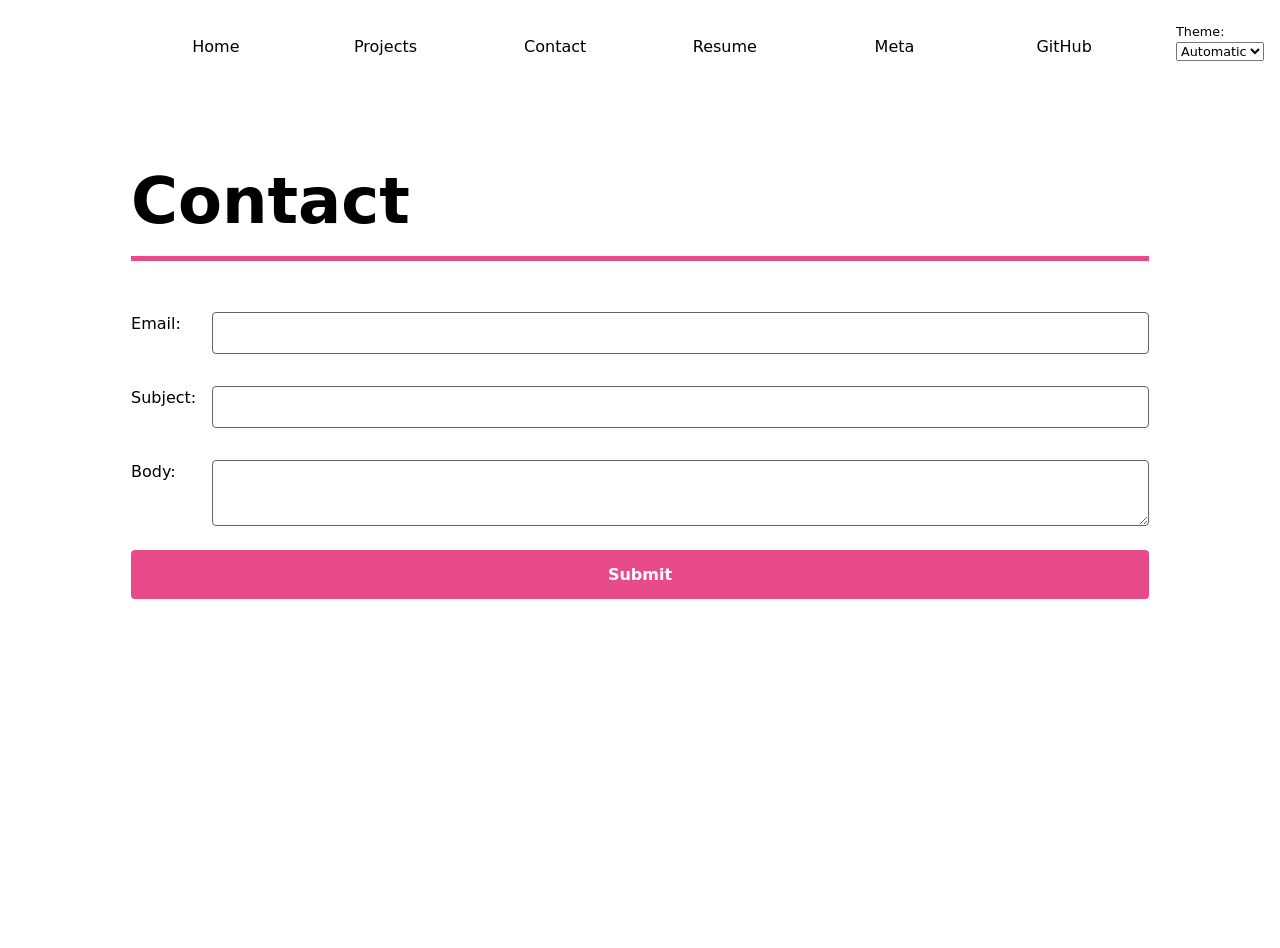
<file: contact/index.html>
<!DOCTYPE html>
<html lang="en">
<head>
    <meta charset="UTF-8">
    <meta name="viewport" content="width=device-width, initial-scale=1.0">
    <title>Contact</title>
    <link rel="stylesheet" href="../style.css">
    <script type="module" src="../global.js"></script>
</head>
<body>
    <h1>Contact</h1>

    <form action="mailto:nlsu@ucsd.edu" method="POST" enctype="text/plain">
        <label>
            Email:
            <input name="email" type="email">
        </label>

        <label>
            Subject:
            <input name="subject">
        </label>

        <label>
            Body:
            <textarea name="body"></textarea>
        </label>

        <button>Submit</button>
    </form>

</body>
</html>
</file>
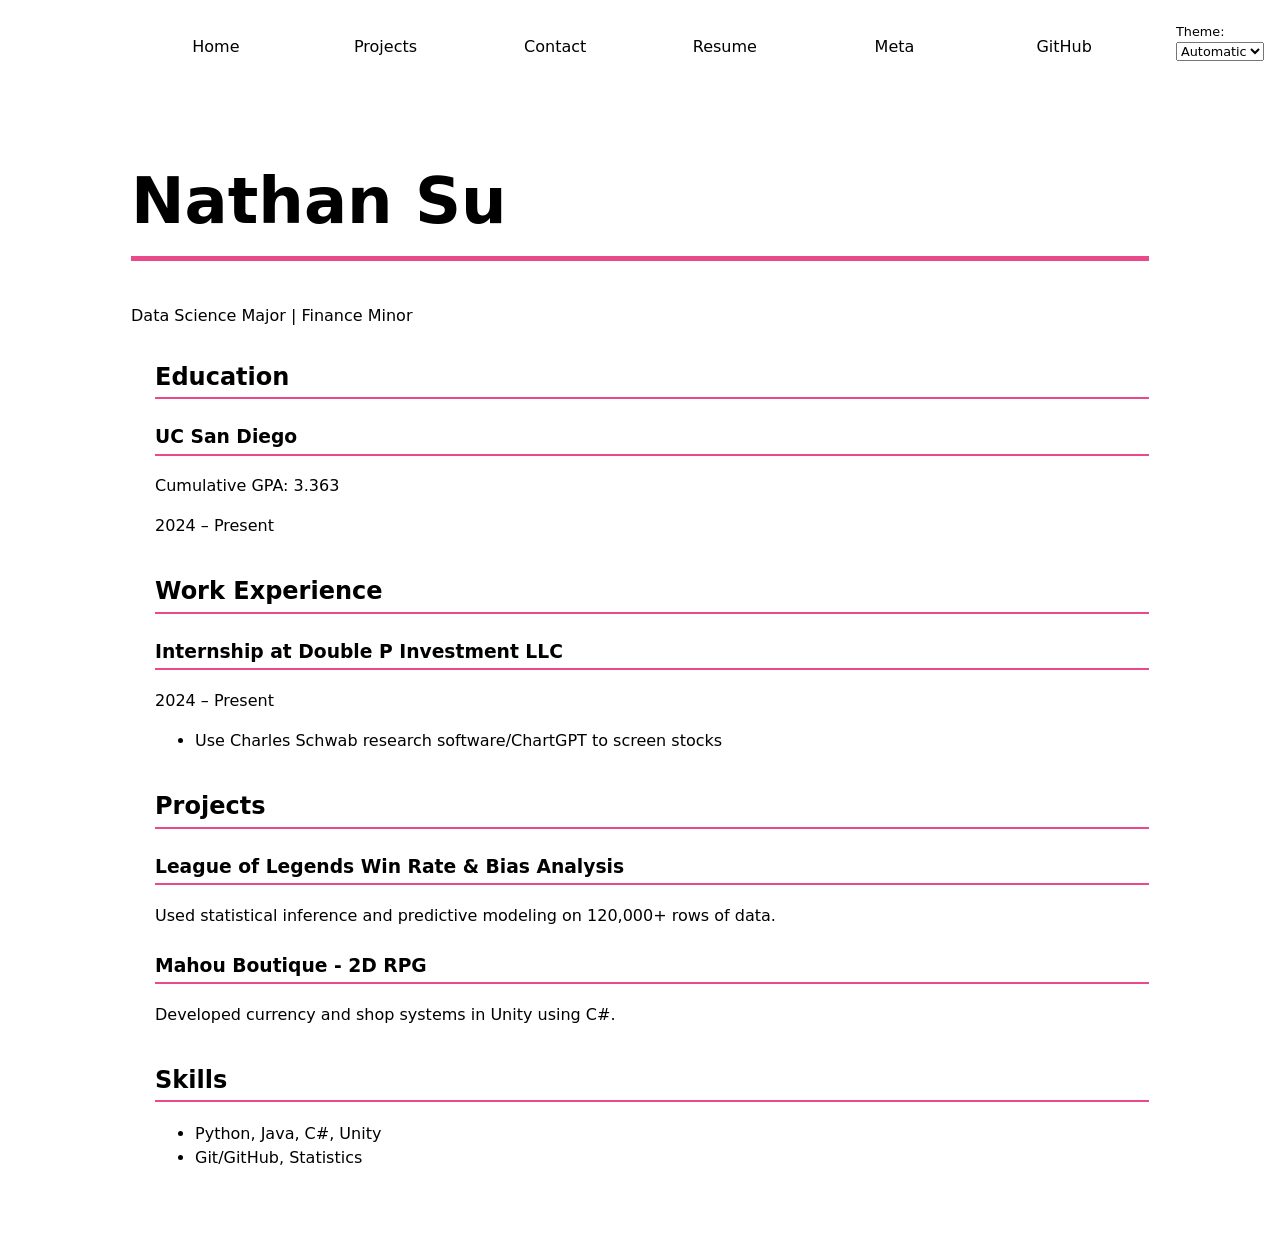
<file: Resume/index.html>
<!DOCTYPE html>
<html lang="en">
<head>
    <meta charset="UTF-8">
    <meta name="viewport" content="width=device-width, initial-scale=1.0">
    <title>Resume - Nathan Su</title>
    <link rel="stylesheet" href="../style.css">
    <script type="module" src="../global.js"></script>
</head>
<body>
    <header>
        <h1>Nathan Su</h1>
        <p>Data Science Major | Finance Minor</p>
    </header>

    <section>
        <h2>Education</h2>
        <article>
            <h3>UC San Diego</h3>
            <p>Cumulative GPA: 3.363</p>
            <time>2024</time> – Present
        </article>
    </section>

    <section>
        <h2>Work Experience</h2>
        <article>
            <header>
                <h3>Internship at Double P Investment LLC</h3>
                <time>2024</time> – Present
            </header>
            <ul>
                <li>Use Charles Schwab research software/ChartGPT to screen stocks</li>
            </ul>
        </article>
    </section>

    <section>
        <h2>Projects</h2>
        <article>
            <h3>League of Legends Win Rate & Bias Analysis</h3>
            <p>Used statistical inference and predictive modeling on 120,000+ rows of data.</p>
        </article>

        <article>
            <h3>Mahou Boutique - 2D RPG</h3>
            <p>Developed currency and shop systems in Unity using C#.</p>
        </article>
    </section>

    <section>
        <h2>Skills</h2>
        <ul>
            <li>Python, Java, C#, Unity</li>
            <li>Git/GitHub, Statistics</li>
        </ul>
    </section>

</body>
</html>
</file>
<file: style.css>
:root {
  --color-accent: oklch(65% 50% 0);
  /* This border color will be light in light mode and dark in dark mode */
  --border-color: light-dark(oklch(80% 3% 200%), oklch(30% 3% 200%));
}

html {
  accent-color: var(--color-accent);
  /* This property is essential for the browser to recognize the theme change */
  color-scheme: light dark;
}

body {
  /* Set line height to 1.5 times the font size
      and use the OS’s UI font as the website font
   */
  font: 100%/1.5 system-ui;
  max-width: 100ch;
  margin-inline: auto;
  padding: 1rem;
  border-inline: 1px solid var(--border-color);
  min-height: 100vh;
}

h1, h2, h3, h4, h5, h6 {
  line-height: 1.1;
  text-wrap: balance;
  border-bottom: 2px solid var(--color-accent);
  padding-bottom: 0.3em;
  margin-top: 1.5em;
}

h1 {
  font-size: 400%;
  border-bottom-width: 5px;
}

/* --- Navigation Styles (Fixed for JS automation) --- */
nav {
  display: flex;
  border: 1px solid var(--border-color);
  border-radius: 8px;
  margin-bottom: 2em;
  overflow: hidden;
}

/* We removed the 'nav ul' and 'nav li' rules because they caused the bullets */

nav a {
  flex: 1;
  text-align: center;
  text-decoration: none;
  color: inherit;
  padding: 0.7em;
  border-right: 1px solid var(--border-color);
}

nav a:last-child {
  border-right: none;
}

nav a.current {
  /* Use a light tint for light mode, and a much darker tint for dark mode */
  background-color: light-dark(oklch(from var(--color-accent) 95% 5% h), oklch(from var(--color-accent) 20% 5% h));
  border-bottom: 0.4em solid var(--color-accent);
  font-weight: bold;
}

nav a:hover {
  /* Same logic for hover states */
  background-color: light-dark(oklch(from var(--color-accent) 98% 2% h), oklch(from var(--color-accent) 25% 2% h));
  color: var(--color-accent);
}

/* Also fix your input/article backgrounds to adapt */
input, textarea, button, .projects article {
  background-color: canvas;
  color: canvastext;
  border: 1px solid var(--border-color);
}

/* --- Forms & Inputs --- */
form {
  display: grid;
  grid-template-columns: auto 1fr;
  gap: 1em;
}

input, textarea, button {
  font: inherit;
  width: 100%;
  box-sizing: border-box;
  border: 1px solid oklch(50% 0 0); 
  padding: 0.5em;
  border-radius: 4px;
}

input:focus, textarea:focus {
  outline: 2px solid var(--color-accent);
  border-color: transparent;
}

label {
  display: grid;
  grid-template-columns: subgrid;
  grid-column: 1 / -1;
  margin-block: 0.5em;
}

button {
  grid-column: 1 / -1;
  background-color: var(--color-accent);
  color: white;
  font-weight: bold;
  cursor: pointer;
  border: none;
  padding: 0.8em;
}

/* --- Projects Grid & Previews --- */
.projects {
  display: grid;
  grid-template-columns: repeat(auto-fill, minmax(250px, 1fr));
  gap: 2em; /* Space between cards */
  margin-top: 1em;
}

.projects article {
  display: grid;
  grid-template-rows: subgrid;
  grid-row: span 3;
  gap: 0.5em;
  border: 1px solid var(--border-color);
  padding: 1.5em;
  border-radius: 16px;
  background-color: canvas;
  transition: transform 0.3s ease, box-shadow 0.3s ease;
}

.projects article:hover {
  transform: translateY(-8px);
  box-shadow: 0 12px 24px rgba(0, 0, 0, 0.15);
  border-color: var(--color-accent);
}

.projects article img {
  width: 100%;
  height: 180px;
  object-fit: cover;
  border-radius: 8px;
}

.projects h2 { margin: 0; border-bottom: none; }

/* --- GitHub Stats --- */
#profile-stats {
  display: grid;
  grid-template-columns: repeat(auto-fit, minmax(120px, 1fr));
  gap: 1rem;
  background-color: light-dark(oklch(98% 0.01 200), oklch(18% 0.01 200));
  padding: 2rem;
  border-radius: 12px;
  border: 1px solid var(--border-color);
  margin-block: 2rem;
  text-align: center;
}

#profile-stats dl { margin: 0; }

#profile-stats dt {
  grid-row: 1;
  font-size: 0.75rem;
  text-transform: uppercase;
  color: var(--color-accent);
  font-weight: 600;
}

#profile-stats dd {
  grid-row: 2;
  font-size: 2.5rem;
  font-weight: 800;
  margin: 0;
}

/* --- Resume Styling --- */
section {
  border-left: 3px solid var(--border-color);
  padding-left: 1.5em;
  margin-bottom: 2.5em;
}

.color-scheme {
  /* Step 4.3: Move to top right corner */
  position: absolute;
  top: 1rem;
  right: 1rem;
  
  /* Styling to make it look clean */
  font-size: 80%;
  font-family: inherit;
}

#theme-switcher {
  /* Ensure the dropdown matches your site font */
  font: inherit;
}

#projects-plot {
    max-width: 20em;    /* This is the main "shrinker" */
    margin-block: 2em; /* Adds space above and below */
    overflow: visible; /* Prevents edges from being cut off if you add hover effects later */
}

/* Step 2.3: Layout side-by-side */
.container {
    display: flex;
    align-items: center;
    gap: 3em;
}

/* Step 1.2: Limit size */
#projects-plot {
    max-width: 20em;
    margin-block: 2em;
    overflow: visible;
}

/* Step 2.2: Legend and Swatch Styling */

.legend {
    display: grid;
    grid-template-columns: repeat(auto-fill, minmax(9em, 1fr));
    gap: 1em;
    flex: 1;
    list-style: none;
    padding: 1em;
    border: 1px solid #ccc;

}

.legend-item {
    display: flex;
    align-items: center;
    gap: 0.5em;

}

.swatch {
    display: inline-block;
    width: 1em;
    height: 1em;
    background-color: var(--color);
    border-radius: 50%;
}
/* Step 5.1: Hover effects for all wedges */
path {
  transition: 300ms;
  cursor: pointer;
  outline: none;
}

/* Dim other wedges when one is hovered */
svg:has(path:hover) path:not(:hover) {
  opacity: 0.5;
}

/* Step 5.2: Visual feedback for the selected wedge */
path.selected {
  fill: #333; 
  stroke: white;         
  stroke-width: 2px;
  opacity: 1;
}

/* Highlight the legend item as well */
.legend-item.selected {
  font-weight: bold;
}

.legend-item.selected .swatch {
  outline: 2px solid black;
  outline-offset: 2px;
}

#language-breakdown, .stats {
    display: grid;
    /* Use 'auto' instead of '1fr' to prevent columns from stretching too wide */
    grid-template-columns: repeat(auto-fit, minmax(100px, auto));
    justify-content: center; /* Centers the entire grid on the page */
    place-items: center;    /* Centers the text inside each grid cell */
    
    column-gap: 3em;        /* Horizontal space between language groups */
    row-gap: 0;             /* Eliminates vertical gap between label and number */

    max-width: 900px;
    margin-inline: auto;
    margin-top: 1em;
    margin-bottom: 1em;
    padding: 1em;
    
    background: var(--border-color);
    border-radius: 6px;
    
    /* Font size updated to 1.25 as requested */
    font-size: 1.25em; 
    color: inherit;
}

.stats dt, #language-breakdown dt {
    grid-row: 1;
    margin: 0;
    padding: 0;
    text-transform: uppercase;
}

.stats dd, #language-breakdown dd {
    grid-row: 2;
    margin: 0;
    padding: 0;
    line-height: 1.1;
    font-weight: bold;
}
/* Step 3.2: Tooltip Styling */
.tooltip {
    position: fixed;
    background: light-dark(rgba(255, 255, 255, 0.9), rgba(0, 0, 0, 0.9));
    border: 1px solid #ddd;
    padding: 10px;
    border-radius: 4px;
    pointer-events: none; /* Step 3.3 */
    opacity: 0;
    transition: opacity 200ms;
    box-shadow: 0 4px 15px rgba(0,0,0,0.2);
}

/* Step 5.4: Brushing Highlights */
circle.selected {
    fill: #ff6b6b;
    opacity: 1;
}

.gridlines line { stroke: #eee; }

/* Brush box styling */
.selection {
    fill-opacity: 0.1;
    stroke: var(--color-accent);
    stroke-dasharray: 5, 5;
}

#selection-count {
    /* Reduce this value to pull the text higher up */
    margin-top: 0.5em; 
    
    /* Ensure there isn't a huge gap below it either */
    margin-bottom: 0.5em; 
    
    font-weight: bold;
}

/* Spread the box out horizontally */
#language-breakdown {
    display: grid;
    /* 1. Spreads items out: min width of 150px each */
    grid-template-columns: repeat(auto-fit, minmax(150px, 1fr)); 
    gap: 2em; /* Horizontal space between stats */
    
    /* 2. Wider container allows items to move further apart */
    max-width: 800px; 
    margin-inline: auto;
    
    /* 3. Vertical margins: matched to the selection-count margin */
    margin-top: 1em; 
    margin-bottom: 2em;
    
    padding: 1.5em;
    background: var(--border-color);
    border-radius: 8px;
    text-align: center;
}

circle {
    transition: all 200ms, r calc(var(--r) * 100ms);
}

@starting-style {
    circle {
        r: 0;
    }
}

/* File Unit Visualization Grid Setup */
#files {
    display: grid;
    grid-template-columns: 1fr 4fr;
    gap: 1em 0;
}

#files > div {
    grid-column: 1 / -1;
    display: grid;
    grid-template-columns: subgrid;
}

#files dt {
    grid-column: 1;
}

#files dt code {
    display: block;
    font-weight: bold;
    word-break: break-all; /* Prevents long file paths from breaking layout */
}

#files dt small {
    display: block;
    opacity: 0.7;
    font-size: 0.8em;
}

/* Unit dot layout */
#files dd {
    grid-column: 2;
    display: flex;
    flex-wrap: wrap;
    align-items: start;
    align-content: start;
    gap: 0.15em;
    padding-top: 0.6em;
    margin-left: 0;
}

.loc {
    display: flex;
    width: 0.5em;
    aspect-ratio: 1;
    border-radius: 50%;
}

/* --- Scrollytelling Shared Layout --- */
#scrolly-1, #scrolly-2 {
    position: relative;
    display: flex;
    gap: 2rem;
    margin-top: 2em;
    margin-bottom: 4em;
}

#scrolly-1 > *, #scrolly-2 > * {
    flex: 1;
}

#scatter-story, #file-story {
    position: relative;
}

/* Make both the chart (right) and the files (left) sticky */
#scatter-plot, #file-plot {
    position: sticky;
    top: 2em; 
    left: 0;
    bottom: auto;
    height: 90vh; 
    overflow-y: auto; /* Adds a scrollbar if the content gets taller than the screen */
}

/* Space out narrative steps so you can scroll smoothly */
.step {
    padding-bottom: 40vh;
    font-size: 1.1rem;
    line-height: 1.6;
    border-left: 4px solid var(--border-color); /* Optional: visual line connecting steps */
    padding-left: 1rem;
    margin-bottom: 1rem;
}
</file>
